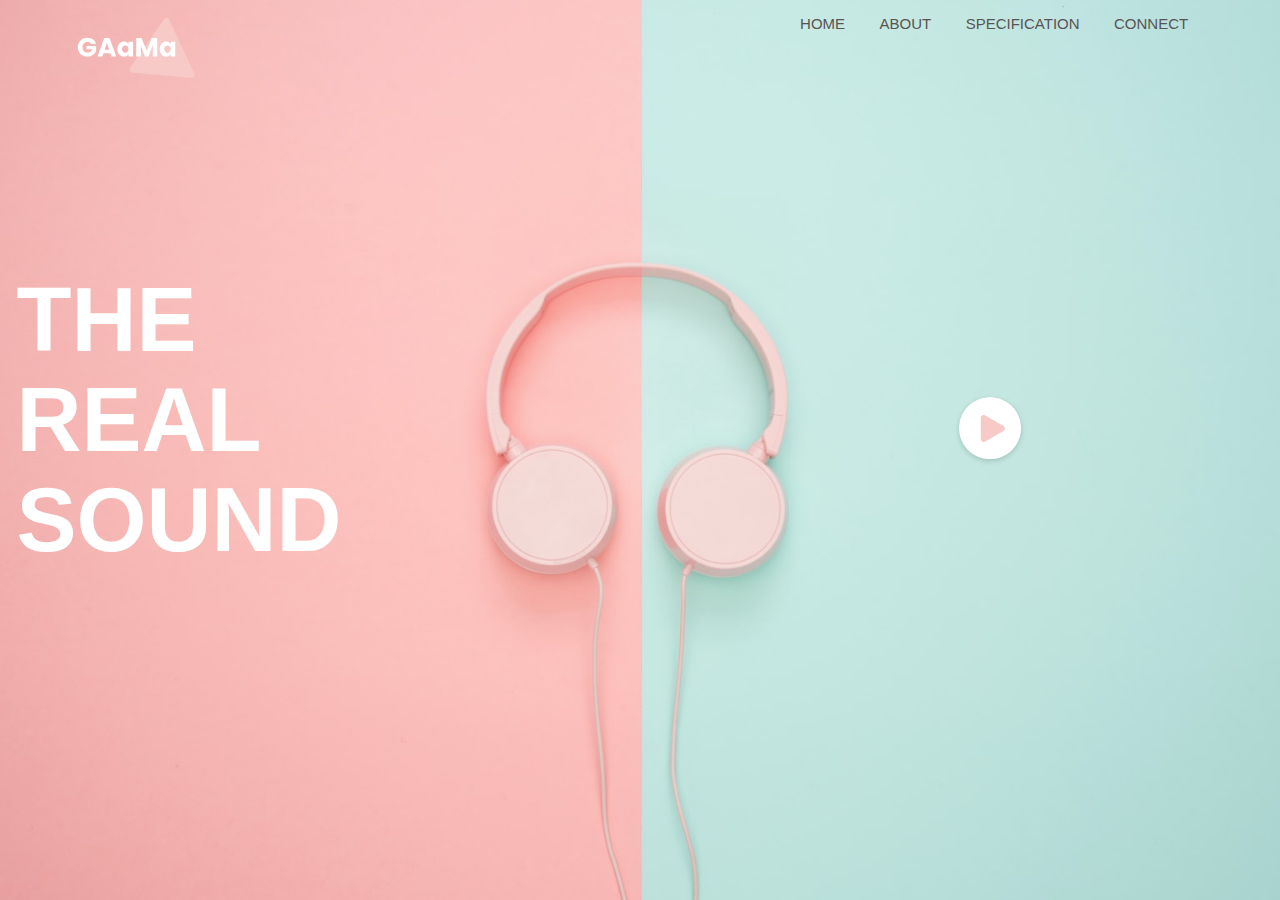
<file: index.html>
<!DOCTYPE html>
<html lang="en">
<head>
    <meta charset="UTF-8">
    <meta name="viewport" content="width=device-width, initial-scale=1.0">
    <title>Website</title>
    <link rel="stylesheet" href="css.css">
</head>
<body>
    <div class="container">
        <div class="navbar">
            <img src="image/logo.png" class="logo">
            <ul>
                <li><a href="#">HOME</a></li>
                <li><a href="#">ABOUT</a></li>
                <li><a href="#">SPECIFICATION</a></li>
                <li><a href="#">CONNECT</a></li>
            </ul> </div>
            <div class="content">
                <div class="left-col">
                    <h1>THE REAL SOUND</h1>
                </div><div class="right-col">
                     <!-- <p>Click Here To Listen Music</p>  -->
                    <img src="image/play.png" id="icon">
                 </div>
               
                
                </div>
                
    </div>

<audio id="mysong" >
        <source src="image/Hey-Minnale-MassTamilan.dev.mp3" type="audio/mp3">
    </audio>
 <script src="script.js"></script>
</body>
</html>
</file>
<file: css.css>
*{
    padding: 0;
    margin: 0;
    box-sizing: border-box;
    font-family: 'Segoe UI', Tahoma, Geneva, Verdana, sans-serif;
}
.container{
    height: 100vh;
    width: 100%;
    background-image: url(image/image.png);
    background-size: cover;
    background-position: center;
    position: relative;
}
.navbar{
    width: 88%;
    margin: auto;
    padding: 15px 0;
    display: flex;
    justify-content: space-between;
}
.logo{
    width: 140px;
    cursor: pointer;
}
ul li{
    list-style: none;
    display: inline-block;
    margin: 0 15px;
    
}
.navbar ul li a{
    text-decoration: none;
    color: rgb(88, 84, 84);
    font-size: 15px;
}
.content{
    width: 30px;
    position: absolute;
    top: 30%;
}
.left-col{
    margin-left:55%;
}
.left-col h1{
    font-size: 90px;
    color: #fff;
    line-height: 100px;
    float: left;
}
.right-col{
    display: flex;
    align-items:center;
    margin-right:6%;
    margin-top: 120px;
}
.right-col p{
    
    font-size:20px;
    color: #5f5f5f;
    font-weight: 400;
    margin-right: 30px;   
}
#icon{
    width: 80px;
    cursor: pointer;
    margin-left: 38rem;
}
</file>
